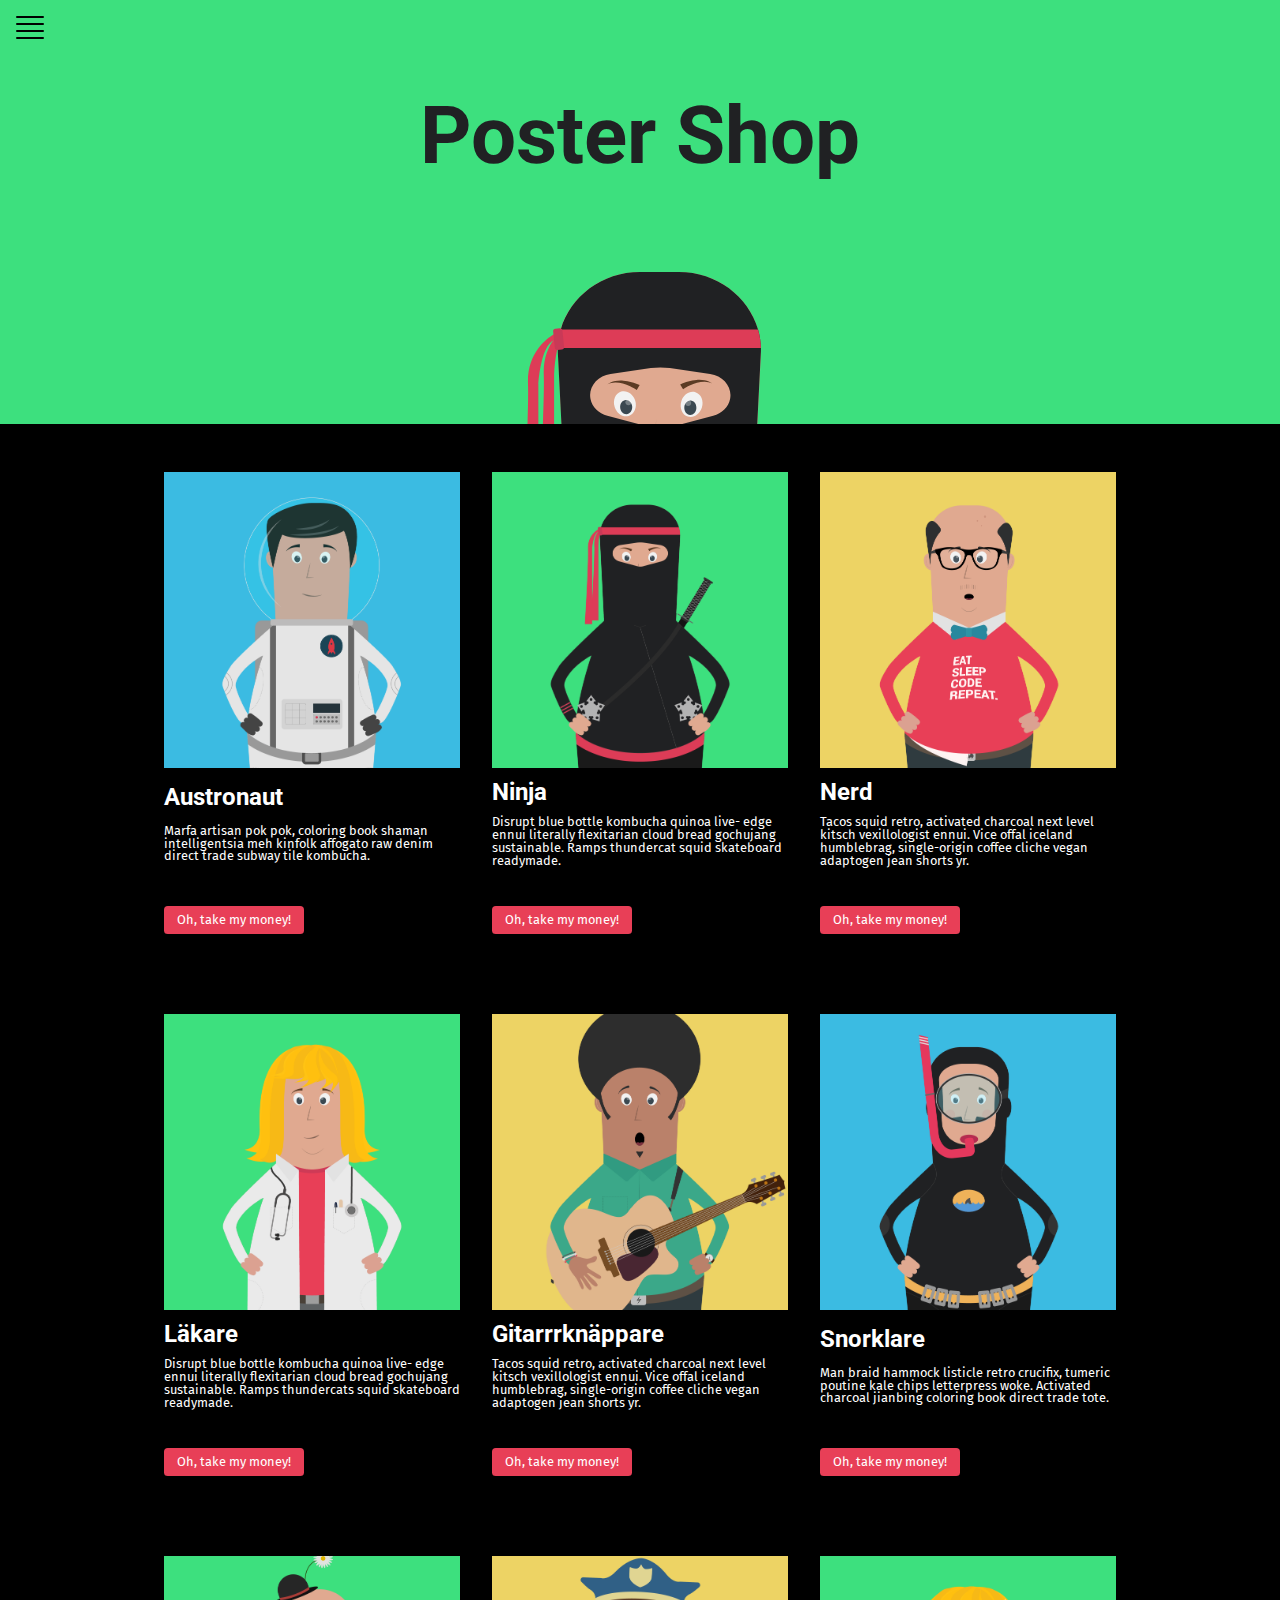
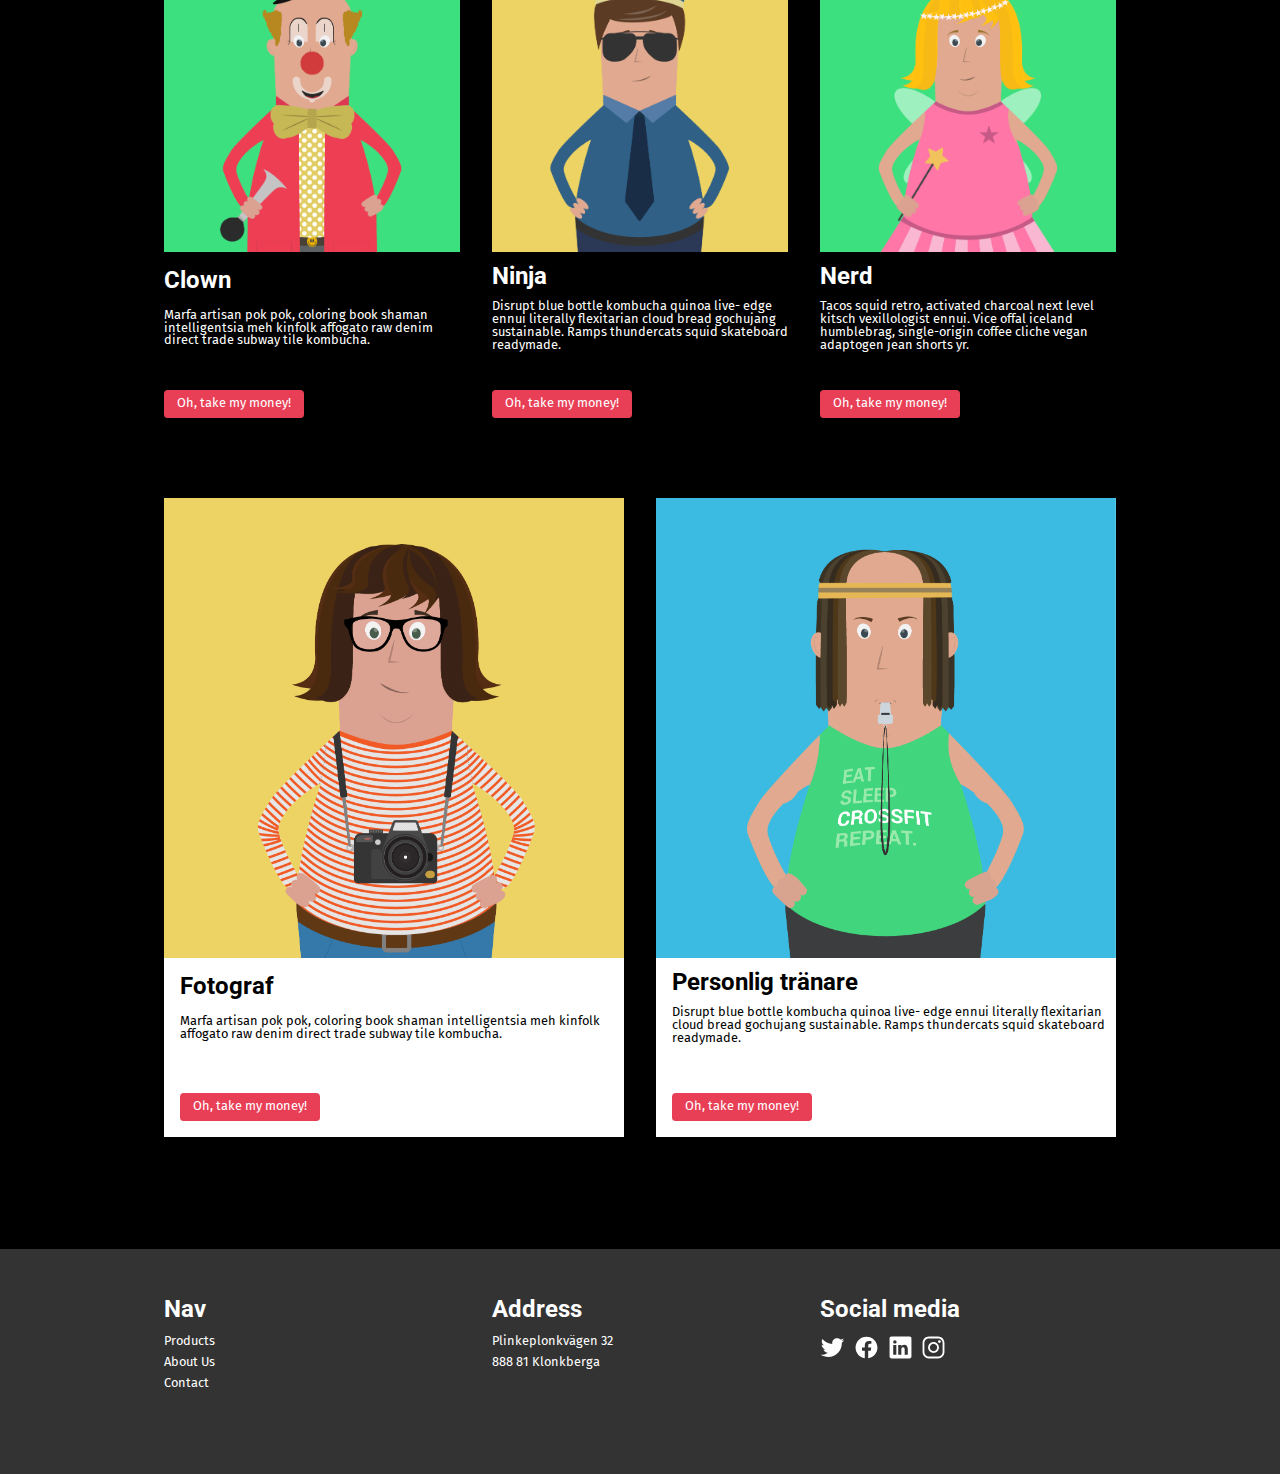
<file: exercise-html-css-poster-shop/index.html>
<!DOCTYPE html>
<html lang="en">

<head>
  <meta charset="UTF-8" />
  <meta name="viewport" content="width=device-width, initial-scale=1.0" />
  <link rel="stylesheet" href="reset.css">
  <link rel="stylesheet" href="index.css" />
  <link rel="preconnect" href="https://fonts.googleapis.com">
  <link rel="preconnect" href="https://fonts.gstatic.com" crossorigin>
  <link
    href="https://fonts.googleapis.com/css2?family=Fira+Sans:ital,wght@0,100;0,200;0,300;0,400;0,500;0,600;0,700;0,800;0,900;1,100;1,200;1,300;1,400;1,500;1,600;1,700;1,800;1,900&family=Roboto:ital,wght@0,100;0,300;0,400;0,500;0,700;0,900;1,100;1,300;1,400;1,500;1,700;1,900&display=swap"
    rel="stylesheet">
  <title>Poster Shop Checkout</title>
</head>

<body>
  <header class="header">
    <img class="header-img__nav" src="assets/navicon.svg" alt="">
    <h1 class="header__header">Poster Shop</h1>
    <img class="header-img__ninja" src="assets/ninjahead.svg" alt="">
  </header>
  <main class="main">
    <section class="main-card">
      <img src="assets/char-1.png" alt="">
      <h3 class="main-card__header">Austronaut</h3>
      <p class="main-card__text">Marfa artisan pok pok, coloring book shaman intelligentsia meh kinfolk affogato raw denim direct trade subway tile kombucha.</p>
      <a class="main-card__button" href="checkout.html">Oh, take my money!</a>
    </section>
    <section class="main-card">
      <img src="assets/char-2.png" alt="">
      <h3 class="main-card__header">Ninja</h3>
      <p class="main-card__text">Disrupt blue bottle kombucha quinoa live- edge ennui literally flexitarian cloud bread gochujang sustainable. Ramps thundercat squid skateboard readymade.</p>
      <a class="main-card__button" href="checkout.html">Oh, take my money!</a>
    </section>
    <section class="main-card">
      <img src="assets/char-3.png" alt="">
      <h3 class="main-card__header">Nerd</h3>
      <p class="main-card__text">Tacos squid retro, activated charcoal next level kitsch vexillologist ennui. Vice offal iceland humblebrag, single-origin coffee cliche vegan adaptogen jean shorts yr.</p>
      <a class="main-card__button" href="checkout.html">Oh, take my money!</a>
    </section>
    <section class="main-card">
      <img src="assets/char-11.png" alt="">
      <h3 class="main-card__header">Läkare</h3>
      <p class="main-card__text">Disrupt blue bottle kombucha quinoa live- edge ennui literally flexitarian cloud bread gochujang sustainable. Ramps thundercats squid skateboard readymade.</p>
      <a class="main-card__button" href="checkout.html">Oh, take my money!</a>
    </section>
    <section class="main-card">
      <img src="assets/char-12.png" alt="">
      <h3 class="main-card__header">Gitarrrknäppare</h3>
      <p class="main-card__text">Tacos squid retro, activated charcoal next level kitsch vexillologist ennui. Vice offal iceland humblebrag, single-origin coffee cliche vegan adaptogen jean shorts yr.</p>
      <a class="main-card__button" href="checkout.html">Oh, take my money!</a>
    </section>
    <section class="main-card">
      <img src="assets/char-4.png" alt="">
      <h3 class="main-card__header">Snorklare</h3>
      <p class="main-card__text">Man braid hammock listicle retro crucifix, tumeric poutine kale chips letterpress woke. Activated charcoal jianbing coloring book direct trade tote.</p>
      <a class="main-card__button" href="checkout.html">Oh, take my money!</a>
    </section>
    <section class="main-card">
      <img src="assets/char-5.png" alt="">
      <h3 class="main-card__header">Clown</h3>
      <p class="main-card__text">Marfa artisan pok pok, coloring book shaman intelligentsia meh kinfolk affogato raw denim direct trade subway tile kombucha.</p>
      <a class="main-card__button" href="checkout.html">Oh, take my money!</a>
    </section>
    <section class="main-card">
      <img src="assets/char-6.png" alt="">
      <h3 class="main-card__header">Ninja</h3>
      <p class="main-card__text">Disrupt blue bottle kombucha quinoa live- edge ennui literally flexitarian cloud bread gochujang sustainable. Ramps thundercats squid skateboard readymade.</p>
      <a class="main-card__button" href="checkout.html">Oh, take my money!</a>
    </section>
    <section class="main-card">
      <img src="assets/char-8.png" alt="">
      <h3 class="main-card__header">Nerd</h3>
      <p class="main-card__text">Tacos squid retro, activated charcoal next level kitsch vexillologist ennui. Vice offal iceland humblebrag, single-origin coffee cliche vegan adaptogen jean shorts yr.</p>
      <a class="main-card__button" href="checkout.html">Oh, take my money!</a>
    </section>
    <section class="main-card main-card-big">
      <img src="assets/char-7.png" alt="">
      <h3 class="main-card__header">Fotograf</h3>
      <p class="main-card__text">Marfa artisan pok pok, coloring book shaman intelligentsia meh kinfolk affogato raw denim direct trade subway tile kombucha.</p>
      <a class="main-card__button" href="checkout.html">Oh, take my money!</a>
    </section>
    <section class="main-card main-card-big">
      <img src="assets/char-9.png" alt="">
      <h3 class="main-card__header">Personlig tränare</h3>
      <p class="main-card__text">Disrupt blue bottle kombucha quinoa live- edge ennui literally flexitarian cloud bread gochujang sustainable. Ramps thundercats squid skateboard readymade.</p>
      <a class="main-card__button" href="checkout.html">Oh, take my money!</a>
    </section>
  </main>
  <footer class="footer">
    <nav class="footer-nav">
      <h2 class="footer-nav__header">Nav</h2>
      <a class="footer-nav__button" href="">Products</a>
      <a class="footer-nav__button" href="">About Us</a>
      <a class="footer-nav__button" href="">Contact</a>
    </nav>
    <address class="footer-address">
      <h2 class="footer-address__header">Address</h2>
      <p class="footer-address__text">Plinkeplonkvägen 32</p>
      <p class="footer-address__text">888 81 Klonkberga</p>
    </address>
    <section class="footer-social">
      <h2 class="footer-social__header">Social media</h2>
      <section class="footer-social-logos">
        <figure><img src="assets/logo-twitter.svg" alt=""></figure>
        <figure><img src="assets/logo-facebook.svg" alt=""></figure>
        <figure><img src="assets/logo-linkedin.svg" alt=""></figure>
        <figure><img src="assets/logo-instagram.svg" alt=""></figure>
      </section>
    </section>
  </footer>
</body>

</html>
</file>
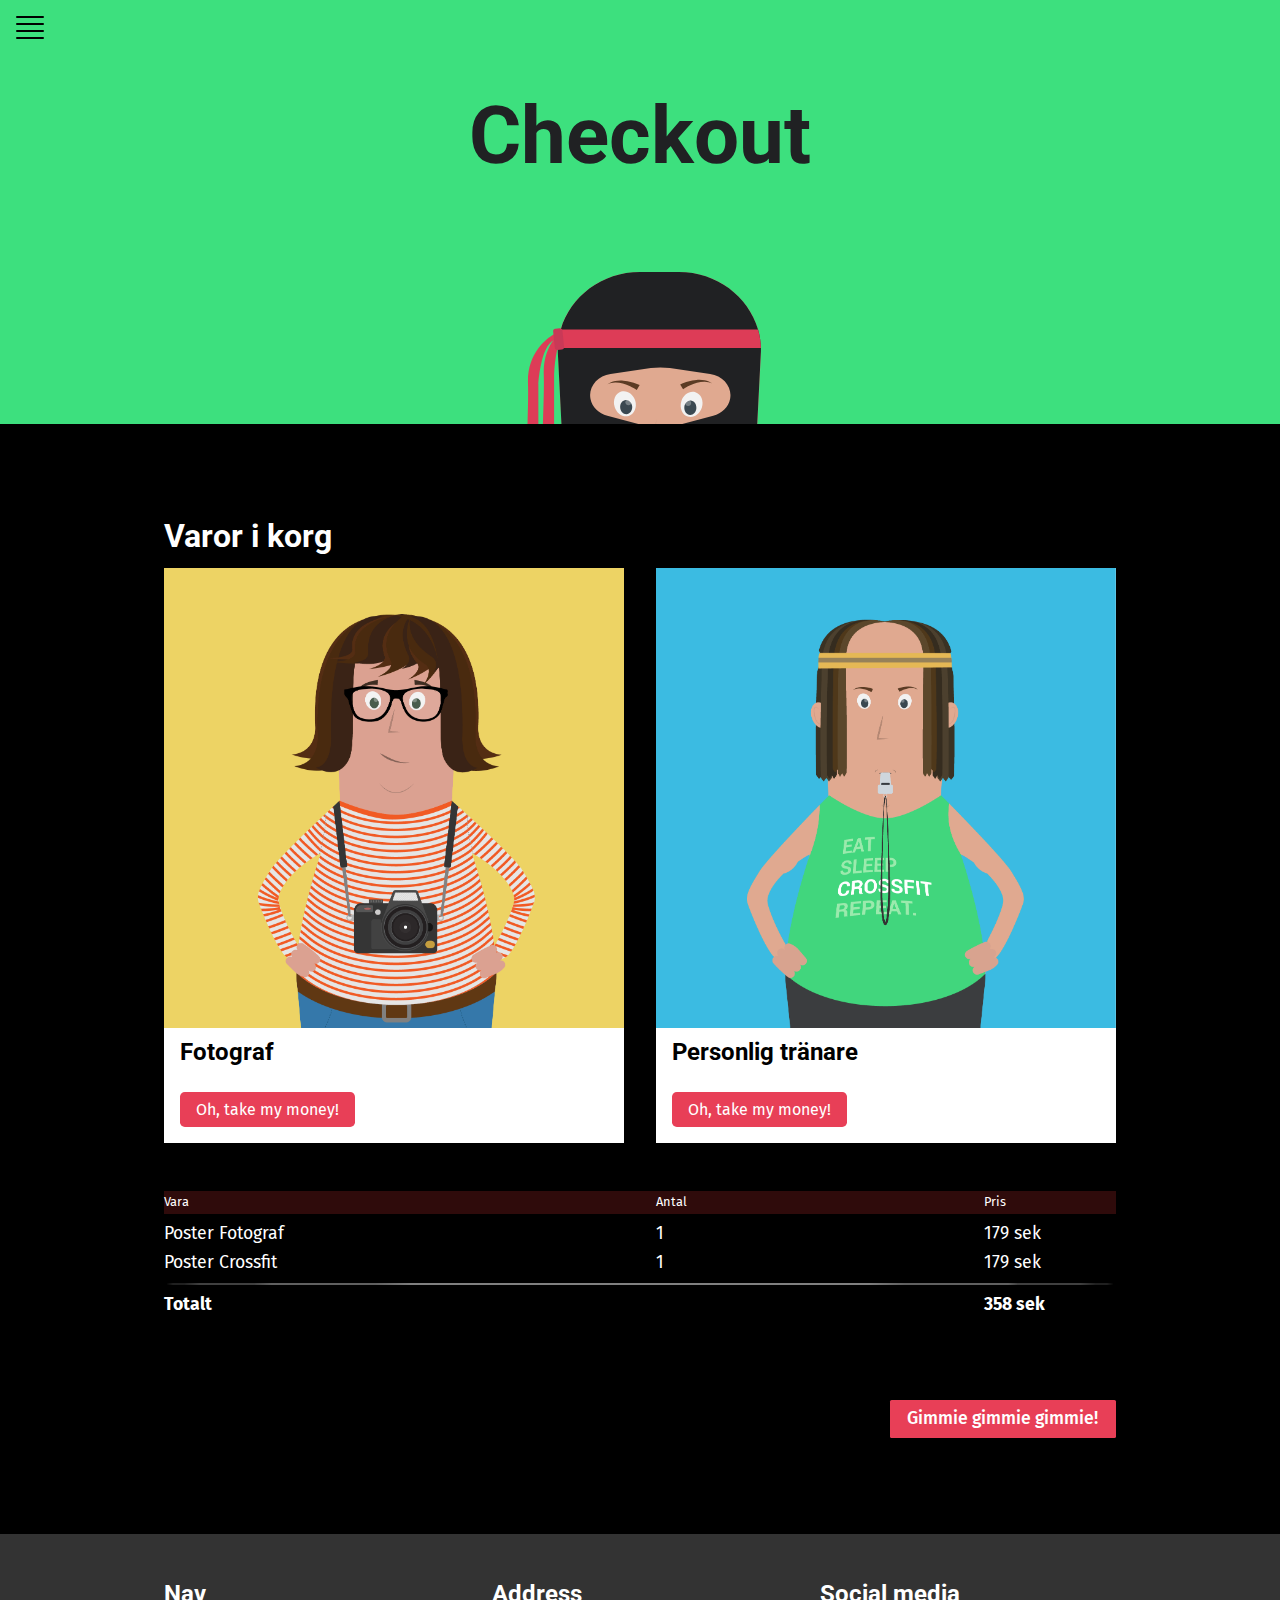
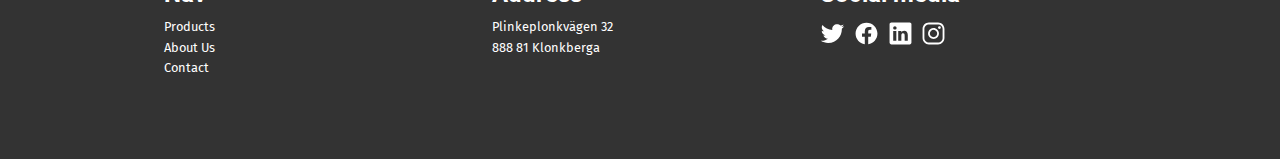
<file: exercise-html-css-poster-shop/checkout.html>
<!DOCTYPE html>
<html lang="en">
<head>
  <meta charset="UTF-8">
  <meta name="viewport" content="width=device-width, initial-scale=1.0">
  <link rel="stylesheet" href="reset.css">
  <link rel="stylesheet" href="index.css" />
  <link rel="preconnect" href="https://fonts.googleapis.com">
  <link rel="preconnect" href="https://fonts.gstatic.com" crossorigin>
  <link
    href="https://fonts.googleapis.com/css2?family=Fira+Sans:ital,wght@0,100;0,200;0,300;0,400;0,500;0,600;0,700;0,800;0,900;1,100;1,200;1,300;1,400;1,500;1,600;1,700;1,800;1,900&family=Roboto:ital,wght@0,100;0,300;0,400;0,500;0,700;0,900;1,100;1,300;1,400;1,500;1,700;1,900&display=swap"
    rel="stylesheet">
  <title>Poster Shop Checkout</title>
</head>
<body>
  <header class="header">
    <figure class="header-img__nav"><img src="assets/navicon.svg" alt=""></figure>
    <h1 class="header__header">Checkout</h1>
    <img class="header-img__ninja" src="assets/ninjahead.svg" alt="">
  </header>
  <main class="main checkout">
    <h2 class="checkout-header">Varor i korg</h2>
    <section class="main-card main-card-big main-card-checkout">
      <img src="assets/char-7.png" alt="">
      <h3 class="main-card__header">Fotograf</h3>
      <a class="main-card__button" href="index.html">Oh, take my money!</a>
    </section>
    <section class="main-card main-card-big main-card-checkout">
      <img src="assets/char-9.png" alt="">
      <h3 class="main-card__header">Personlig tränare</h3>
      <a class="main-card__button" href="index.html">Oh, take my money!</a>
    </section>
    <section class="checkout-table">
      <section class="checkout-table-row__header">
        <p class="checkout-table-text__left">Vara</p>
        <p class="checkout-table-text__middle">Antal</p>
        <p class="checkout-table-text__right">Pris</p>
      </section>
      <section class="checkout-table-row__data">
        <p class="checkout-table-text__left">Poster Fotograf</p>
        <p class="checkout-table-text__middle">1</p>
        <p class="checkout-table-text__right">179 sek</p>
      </section>
      <section class="checkout-table-row__data">
        <p class="checkout-table-text__left">Poster Crossfit</p>
        <p class="checkout-table-text__middle">1</p>
        <p class="checkout-table-text__right">179 sek</p>
      </section>
      <span class="checkout-table-row__line"></span>
      <section class="checkout-table-row__data checkout-table-row__total">
        <p class="checkout-table-text__left">Totalt</p>
        <p class="checkout-table-text__middle"></p>
        <p class="checkout-table-text__right">358 sek</p>
      </section>
    </section>
    <a class="main-card__button checkout-button" href="">Gimmie gimmie gimmie!</a>
  </main>
  <footer class="footer">
    <nav class="footer-nav">
      <h2 class="footer-nav__header">Nav</h2>
      <a class="footer-nav__button" href="">Products</a>
      <a class="footer-nav__button" href="">About Us</a>
      <a class="footer-nav__button" href="">Contact</a>
    </nav>
    <address class="footer-address">
      <h2 class="footer-address__header">Address</h2>
      <p class="footer-address__text">Plinkeplonkvägen 32</p>
      <p class="footer-address__text">888 81 Klonkberga</p>
    </address>
    <section class="footer-social">
      <h2 class="footer-social__header">Social media</h2>
      <section class="footer-social-logos">
        <figure><img src="assets/logo-twitter.svg" alt=""></figure>
        <figure><img src="assets/logo-facebook.svg" alt=""></figure>
        <figure><img src="assets/logo-linkedin.svg" alt=""></figure>
        <figure><img src="assets/logo-instagram.svg" alt=""></figure>
      </section>
    </section>
  </footer>
</body>
</html>
</file>
<file: exercise-html-css-poster-shop/index.css>
/* GLOBAL */

* {
    box-sizing: border-box;
}

/* LAYOUT */

body {
    display: grid;
    grid: min-content / repeat(8, 1fr);
    column-gap: 2em;
}

.header {
    display: grid;
    grid-template-columns: subgrid;
    grid-template-rows: repeat(3, min-content);
    grid-column: 1 / -1;
    background-color: rgba(61,224,126,255);
    row-gap: 6em;
}

.main {
    display: grid;
    grid-template-columns: subgrid;
    grid-column: 2 / -2;
    row-gap: 1em;
}

.main-card {
    grid-column: span 2;
    display: grid;
    grid-template-columns: 100%;
    align-content: space-between;
}

.main-card-big {
    grid-column: span 3;
}

.main-card img, .main-card-big img {
    width: 100%;
}

.footer {
    grid-column: 1 / -1;
    display: grid;
    grid-template-columns: subgrid;
    height: 25vh;
}

.footer-nav {
    grid-column: 2 / 4;
}

.footer-address {
    grid-column: 4 / 6;
}

.footer-social {
    grid-column: 6 / 8;
}

/* TYPOGRAPHY */
h1, h2, h3 {
    font-family: "Roboto", sans-serif;
}

h1 {
    font-size: 5rem;
    font-weight: 700;
    color: rgba(32,33,35,255);
}

h3, h2 {
    font-size: 1.5rem;
    font-weight: 700;
}

p, a {
    font-family: "Fira Sans", sans-serif;
    font-size: 0.8rem;
}

a {
    text-decoration: none;
}

p, h3, h2, a{
    color: white;
}

/* COMPONENTS */

html {
    background-color: black;
}

/* COMPONENTS - Header*/
.header-img__nav {
    position: absolute;
    padding: 1em 0 0 1em;
}

.header__header {
    grid-row: 2 / 3;
    grid-column: 1 / -1;
    text-align: center;
}

.header-img__ninja {
    grid-column: 4 / -4;
    justify-self:center;
    max-width: 100%; 
    grid-row: 3 / 4;
}

/* COMPONENTS - Main*/

.main {
    margin: 3em 0 7em 0;
    row-gap: 5em;
}

.main-card {
    max-width: 100%;
}

.main-card__header {
    margin: 0.5em 0;
}

.main-card__button {
    background-color: rgba(232,63,87,255);
    padding: 0.6em 1em;
    border-radius: 0.3em;
    justify-self: start;
    margin-top: 3em;
}

.main-card-big {
    background-color: white;
}

.main-card-big h3, .main-card-big p{
    color: black;
    padding-left: 1rem;
}

.main-card-big a {
    margin: 3rem 0 1rem 1rem;
}

@media screen and (max-width: 850px){
    .main-card {
        grid-column: span 3;
    }

    .main-card-big {
        grid-column: span 6;
    }
}

@media screen and (max-width: 600px){
    .main-card {
        grid-column: 2 / 6;
    }

    .main-card-big {
        grid-column: span 6;
    }
}

/* COMPONENTS - Footer*/

.footer {
    background-color: rgba(51,51,51,255);
}

.footer > *  {
    margin-top: 3em;
}

.footer-nav *, .footer-address * {
    display: block;
}

.footer h2 {
    margin-bottom: 0.6em;
}

.footer a, .footer p {
    margin-top: 0.5rem;
}

.footer-social-logos figure{
    display: inline-block;
    width: 25px;
    height: 25px;
    margin-right: 0.3em;
}

.footer-social-logos img {
    width: 100%;
}

@media screen and (max-width: 400px){
    .footer > * {
        grid-column: 1 / -1;
        margin-top: 0;
    }

    .footer {
        height: 150%;
        justify-items: center;
        align-content: space-evenly;
        row-gap: 0.5em;
    }

    .footer-address, .footer-social {
        margin-top: 0;
    }
}

/* COMPONENTS - Checkout*/

.checkout-table {
    display: grid;
    grid-template-columns: subgrid;
    grid-column: 1 / -1;
    row-gap: 0.7em;
    margin-top: 2em;
}

.checkout-header {
    grid-column: 1 / -1;
    font-size: 2em;
}

.main-card-checkout a{
    font-size: 1rem;
    margin:  1em;
}

.checkout-table-row__header {
    background-color: rgba(47,11,11,255);
    display: grid;
    grid-template-columns: subgrid;
    grid-column: 1 / -1;
    padding: 0.3em 0;
}

.checkout-table-row__data {
    display: grid;
    grid-template-columns: subgrid;
    grid-column: 1 / -1;
}

.checkout-table-row__data p {
    font-size: 1.1em;
}

.checkout-table-row__line {
    grid-column: 1 / -1;
    border: 1px solid gray;
    border-radius: 50%;
}

.checkout-table-text__left {
    grid-column: 1 / 3;
}

.checkout-table-text__middle {
    grid-column: 4;
}

.checkout-table-text__right {
    grid-column: 6;
}

.checkout-table-row__total {
    font-weight: 700;
}

.checkout-button {
    grid-column: 1 / -1;
    justify-self: end;
    font-size: 1.1rem;
    border-radius: 0.1rem;
    font-weight: 500;
    margin-top: 4em;
}

.checkout {
    margin: 6em 0;
    row-gap: 1em;
}
</file>
